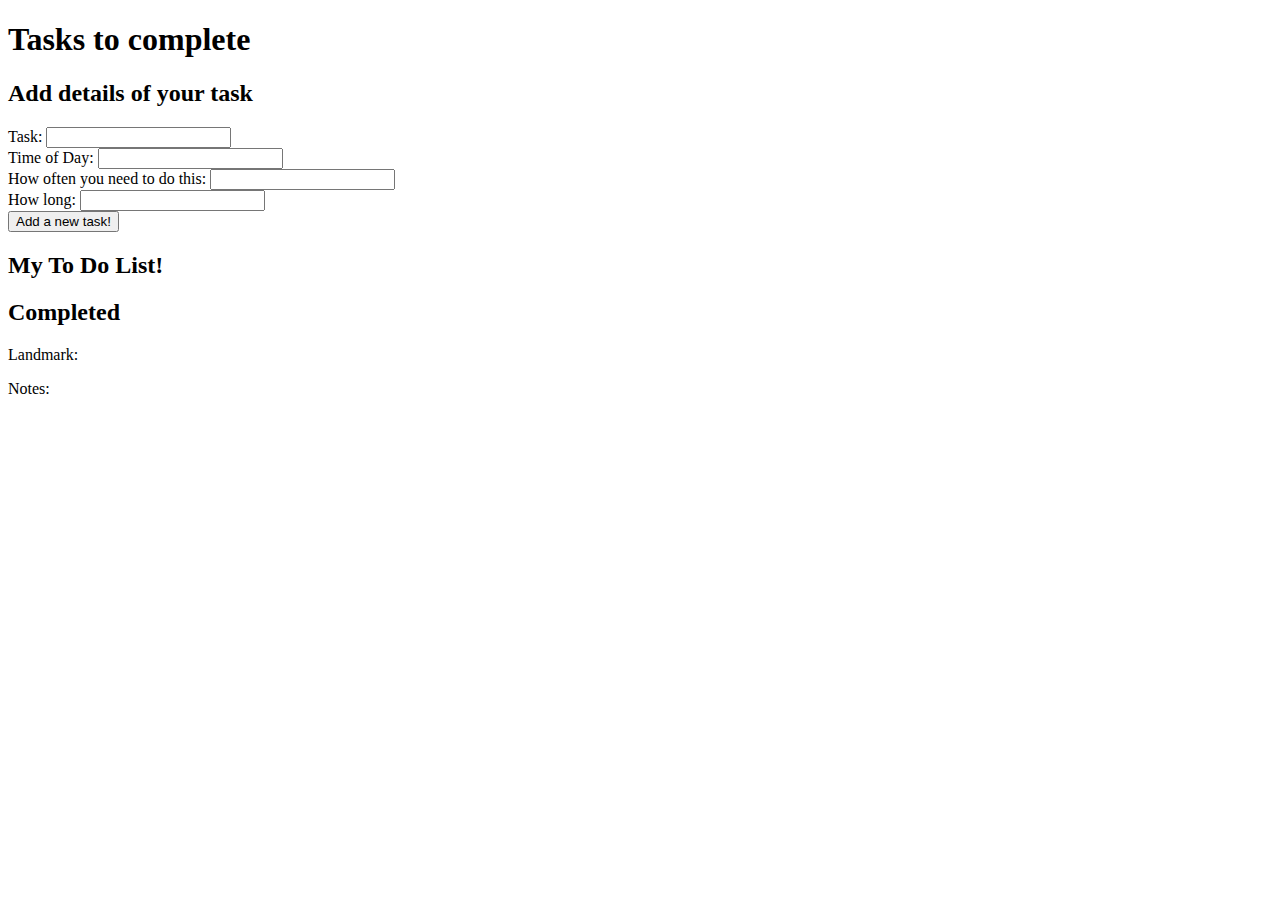
<file: index.html>
<!DOCTYPE html>
<html>
  <head>
    <link rel="stylesheet" href="https://maxcdn.bootstrapcdn.com/bootstrap/3.3.6/css/bootstrap.min.css" integrity="sha384-1q8mTJOASx8j1Au+a5WDVnPi2lkFfwwEAa8hDDdjZlpLegxhjVME1fgjWPGmkzs7" crossorigin="anonymous">
    <link href="css/styles.css" rel="stylesheet" type="text/css">
    <script src="js/jquery-1.12.0.js"></script>
    <script src="js/scripts.js"></script>
    <title>Tasks to complete</title>
  </head>
  <body>
    <div class="container">
      <h1>Tasks to complete</h1>

      <div class="row">
        <div class="col-md-6">
          <h2>Add details of your task</h2>
          <form id="new-toDo">
            <div class="form-group">
              <label for="new-task">Task:</label>
              <input type="text" class="form-control" id="new-task">
            </div>
            <div class="form-group">
              <label for="new-timeOfDay">Time of Day:</label>
              <input type="text" class="form-control" id="new-timeOfDay">
            </div>
            <div class="form-group">
              <label for="new-frequency">How often you need to do this:</label>
              <input type="text" class="form-control" id="new-frequency">
            </div>
            <div class="form-group">
              <label for="new-timeLength">How long:</label>
              <input type="text" class="form-control" id="new-timeLength">
            </div>


            <button type="submit" class="btn">Add a new task!</button>
          </form>

          <h2>My To Do List!</h2>
          <ol id="list">

          </ol>
        </div>
        <div class="col-md-6">
          <div id="completed-list">
            <h2>Completed</h2>

            <p>Landmark: <span class="landmark"></span></p>
            <p>Notes: <span class="notes"></span></p>
          </div>
        </div>
      </div>
    </div>
  </body>
</html>
</file>
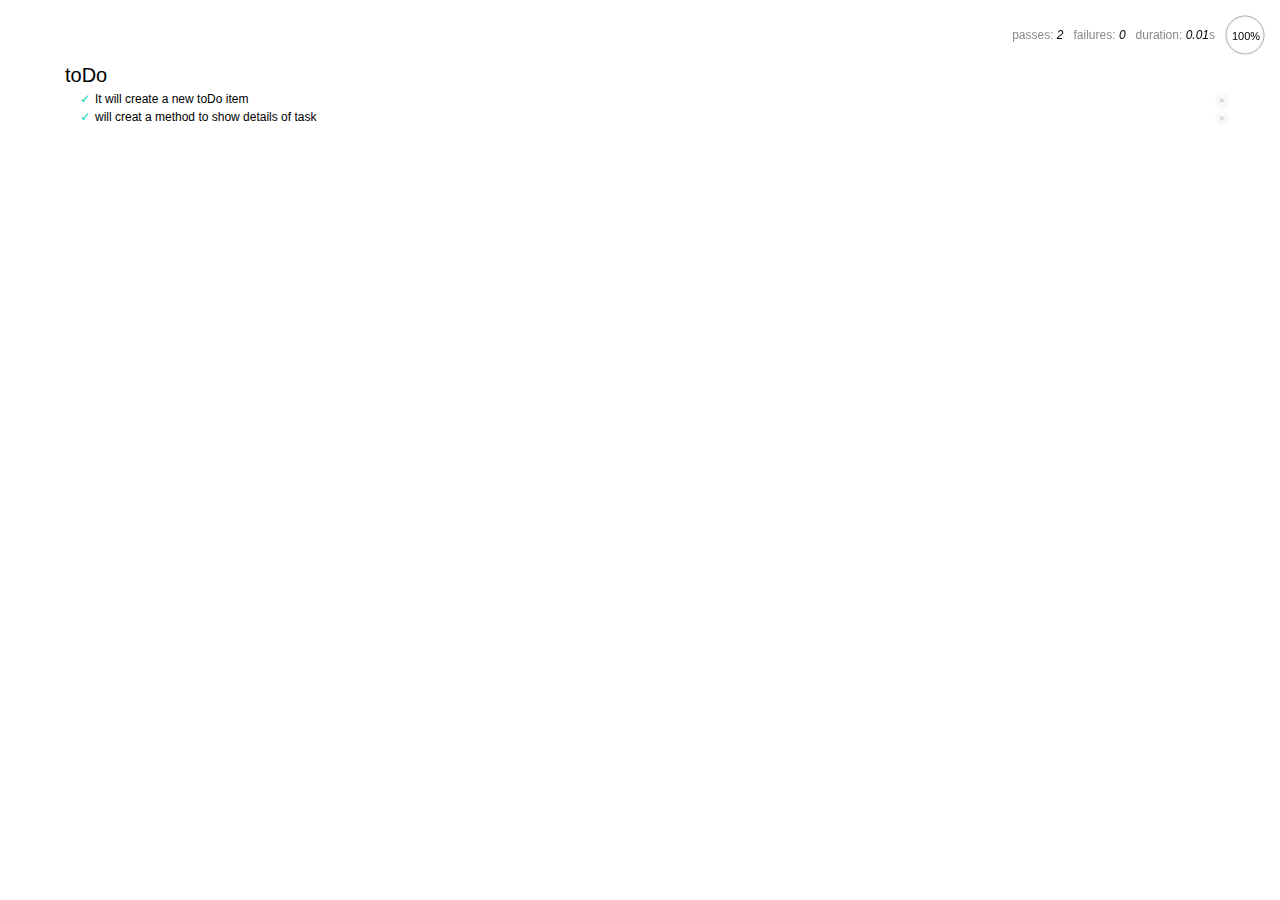
<file: specs/spec-runner.html>
<html>
<head>
  <title>Mocha spec runner</title>
  <link rel="stylesheet" href="mocha.css">
  <link rel="stylesheet" href="https://maxcdn.bootstrapcdn.com/bootstrap/3.3.6/css/bootstrap.min.css" integrity="sha384-1q8mTJOASx8j1Au+a5WDVnPi2lkFfwwEAa8hDDdjZlpLegxhjVME1fgjWPGmkzs7" crossorigin="anonymous">
</head>
<body>
  <div id="mocha"></div>
  <script src="../js/jquery-1.12.0.js"></script>
  <script src="../js/scripts.js"></script>
  <script src="mocha.js"></script>
  <script src="chai.js"></script>
  <script>mocha.setup('bdd');</script>
  <script src="specs.js"></script>
  <script>
    expect = chai.expect;
    mocha.checkLeaks();
    mocha.globals(['jQuery']);
    mocha.run();
  </script>
</body>
</html>
</file>
<file: css/styles.css>
#show-places {
  display: none;
}

.listPlace {
  cursor: pointer;
  color: #0088cc;
}

.listPlace:hover {
  text-decoration: underline;
}
</file>
<file: specs/mocha.css>
@charset "utf-8";

body {
  margin:0;
}

#mocha {
  font: 20px/1.5 "Helvetica Neue", Helvetica, Arial, sans-serif;
  margin: 60px 50px;
}

#mocha ul,
#mocha li {
  margin: 0;
  padding: 0;
}

#mocha ul {
  list-style: none;
}

#mocha h1,
#mocha h2 {
  margin: 0;
}

#mocha h1 {
  margin-top: 15px;
  font-size: 1em;
  font-weight: 200;
}

#mocha h1 a {
  text-decoration: none;
  color: inherit;
}

#mocha h1 a:hover {
  text-decoration: underline;
}

#mocha .suite .suite h1 {
  margin-top: 0;
  font-size: .8em;
}

#mocha .hidden {
  display: none;
}

#mocha h2 {
  font-size: 12px;
  font-weight: normal;
  cursor: pointer;
}

#mocha .suite {
  margin-left: 15px;
}

#mocha .test {
  margin-left: 15px;
  overflow: hidden;
}

#mocha .test.pending:hover h2::after {
  content: '(pending)';
  font-family: arial, sans-serif;
}

#mocha .test.pass.medium .duration {
  background: #c09853;
}

#mocha .test.pass.slow .duration {
  background: #b94a48;
}

#mocha .test.pass::before {
  content: '✓';
  font-size: 12px;
  display: block;
  float: left;
  margin-right: 5px;
  color: #00d6b2;
}

#mocha .test.pass .duration {
  font-size: 9px;
  margin-left: 5px;
  padding: 2px 5px;
  color: #fff;
  -webkit-box-shadow: inset 0 1px 1px rgba(0,0,0,.2);
  -moz-box-shadow: inset 0 1px 1px rgba(0,0,0,.2);
  box-shadow: inset 0 1px 1px rgba(0,0,0,.2);
  -webkit-border-radius: 5px;
  -moz-border-radius: 5px;
  -ms-border-radius: 5px;
  -o-border-radius: 5px;
  border-radius: 5px;
}

#mocha .test.pass.fast .duration {
  display: none;
}

#mocha .test.pending {
  color: #0b97c4;
}

#mocha .test.pending::before {
  content: '◦';
  color: #0b97c4;
}

#mocha .test.fail {
  color: #c00;
}

#mocha .test.fail pre {
  color: black;
}

#mocha .test.fail::before {
  content: '✖';
  font-size: 12px;
  display: block;
  float: left;
  margin-right: 5px;
  color: #c00;
}

#mocha .test pre.error {
  color: #c00;
  max-height: 300px;
  overflow: auto;
}

#mocha .test .html-error {
  overflow: auto;
  color: black;
  line-height: 1.5;
  display: block;
  float: left;
  clear: left;
  font: 12px/1.5 monaco, monospace;
  margin: 5px;
  padding: 15px;
  border: 1px solid #eee;
  max-width: 85%; /*(1)*/
  max-width: calc(100% - 42px); /*(2)*/
  max-height: 300px;
  word-wrap: break-word;
  border-bottom-color: #ddd;
  -webkit-border-radius: 3px;
  -webkit-box-shadow: 0 1px 3px #eee;
  -moz-border-radius: 3px;
  -moz-box-shadow: 0 1px 3px #eee;
  border-radius: 3px;
}

#mocha .test .html-error pre.error {
  border: none;
  -webkit-border-radius: none;
  -webkit-box-shadow: none;
  -moz-border-radius: none;
  -moz-box-shadow: none;
  padding: 0;
  margin: 0;
  margin-top: 18px;
  max-height: none;
}

/**
 * (1): approximate for browsers not supporting calc
 * (2): 42 = 2*15 + 2*10 + 2*1 (padding + margin + border)
 *      ^^ seriously
 */
#mocha .test pre {
  display: block;
  float: left;
  clear: left;
  font: 12px/1.5 monaco, monospace;
  margin: 5px;
  padding: 15px;
  border: 1px solid #eee;
  max-width: 85%; /*(1)*/
  max-width: calc(100% - 42px); /*(2)*/
  word-wrap: break-word;
  border-bottom-color: #ddd;
  -webkit-border-radius: 3px;
  -webkit-box-shadow: 0 1px 3px #eee;
  -moz-border-radius: 3px;
  -moz-box-shadow: 0 1px 3px #eee;
  border-radius: 3px;
}

#mocha .test h2 {
  position: relative;
}

#mocha .test a.replay {
  position: absolute;
  top: 3px;
  right: 0;
  text-decoration: none;
  vertical-align: middle;
  display: block;
  width: 15px;
  height: 15px;
  line-height: 15px;
  text-align: center;
  background: #eee;
  font-size: 15px;
  -moz-border-radius: 15px;
  border-radius: 15px;
  -webkit-transition: opacity 200ms;
  -moz-transition: opacity 200ms;
  transition: opacity 200ms;
  opacity: 0.3;
  color: #888;
}

#mocha .test:hover a.replay {
  opacity: 1;
}

#mocha-report.pass .test.fail {
  display: none;
}

#mocha-report.fail .test.pass {
  display: none;
}

#mocha-report.pending .test.pass,
#mocha-report.pending .test.fail {
  display: none;
}
#mocha-report.pending .test.pass.pending {
  display: block;
}

#mocha-error {
  color: #c00;
  font-size: 1.5em;
  font-weight: 100;
  letter-spacing: 1px;
}

#mocha-stats {
  position: fixed;
  top: 15px;
  right: 10px;
  font-size: 12px;
  margin: 0;
  color: #888;
  z-index: 1;
}

#mocha-stats .progress {
  float: right;
  padding-top: 0;
}

#mocha-stats em {
  color: black;
}

#mocha-stats a {
  text-decoration: none;
  color: inherit;
}

#mocha-stats a:hover {
  border-bottom: 1px solid #eee;
}

#mocha-stats li {
  display: inline-block;
  margin: 0 5px;
  list-style: none;
  padding-top: 11px;
}

#mocha-stats canvas {
  width: 40px;
  height: 40px;
}

#mocha code .comment { color: #ddd; }
#mocha code .init { color: #2f6fad; }
#mocha code .string { color: #5890ad; }
#mocha code .keyword { color: #8a6343; }
#mocha code .number { color: #2f6fad; }

@media screen and (max-device-width: 480px) {
  #mocha {
    margin: 60px 0px;
  }

  #mocha #stats {
    position: absolute;
  }
}
</file>
